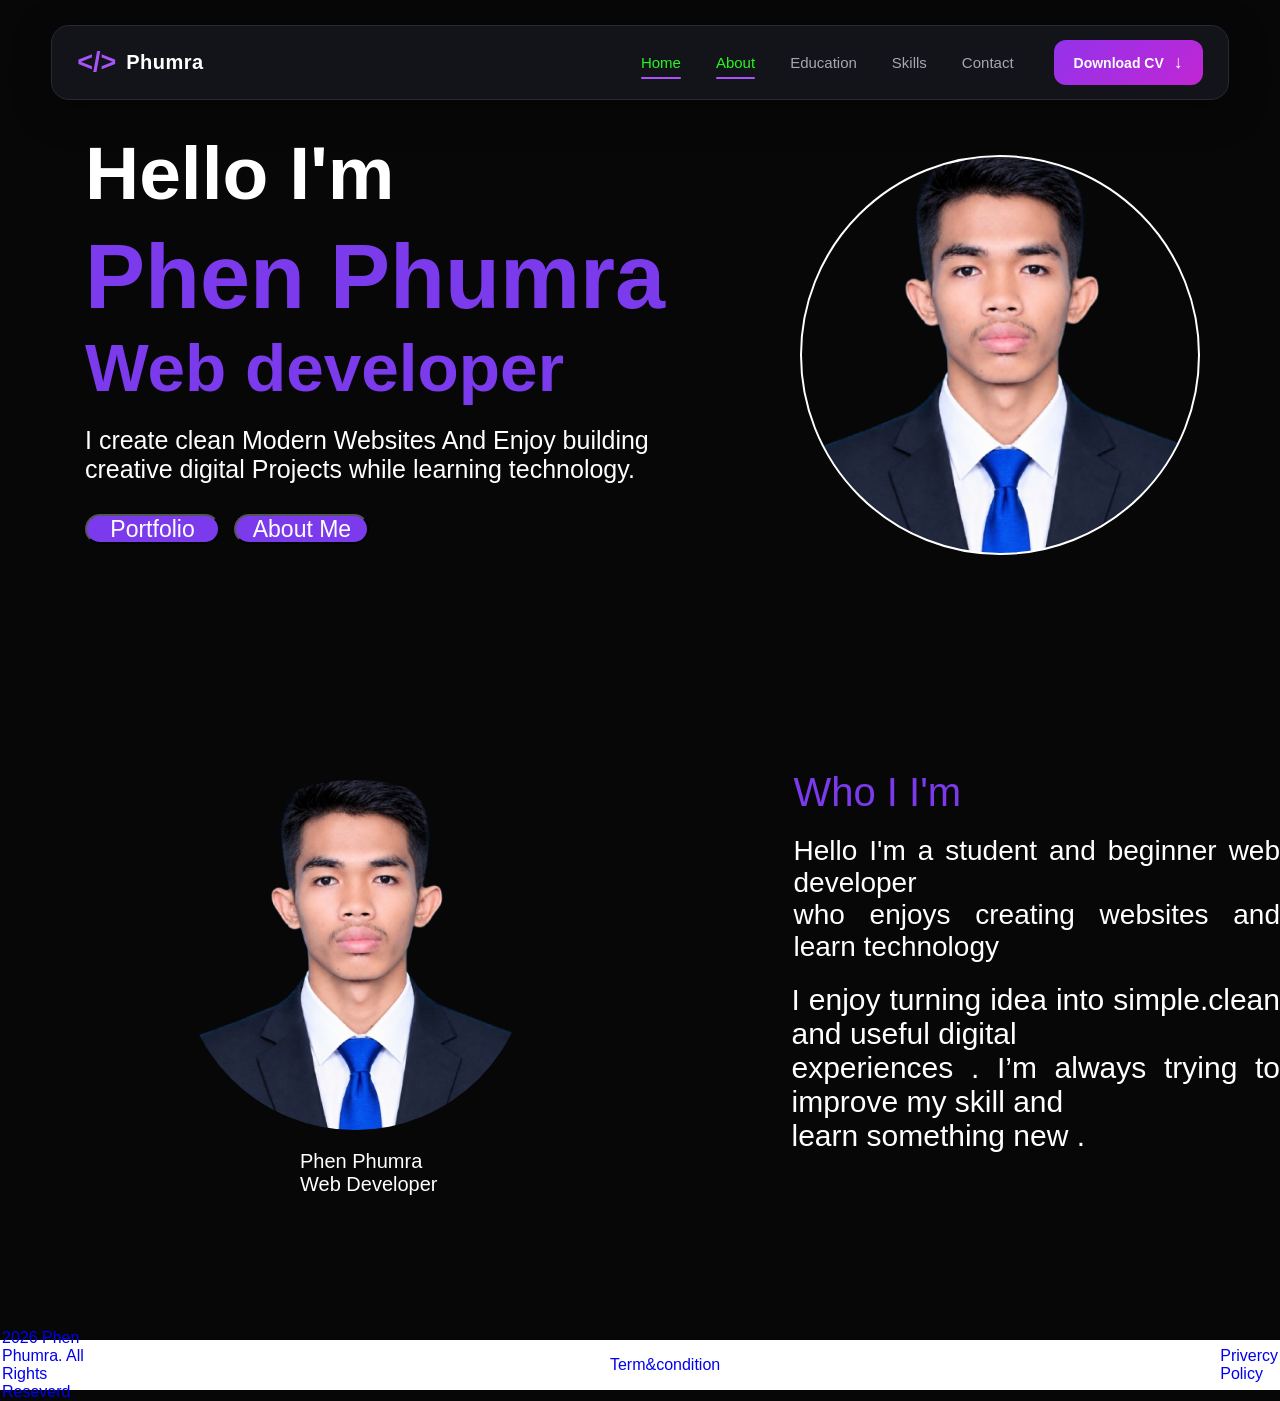
<file: index.html>
<!DOCTYPE html>
<html lang="en">
<head>
    <meta charset="UTF-8">
    <meta name="viewport" content="width=device-width, initial-scale=1.0">
    <title>My Portfolio</title>
    <link rel="stylesheet" href="style.css">
</head>

<body>

    <nav class="navbar">

        <!-- Logo -->
        <a href="#" class="logo">
            <span>&lt;/&gt;</span>
            <strong>Phumra</strong>
        </a>

        <!-- Nav -->
        <div class="nav-links">
            <a href="#" class="active">Home</a>
            <a href="#" class="active">About</a>
            <a href="#">Education</a>
            <a href="#">Skills</a>
            <a href="#">Contact</a>
        </div>

        <!-- Button -->
        <a href="#" class="cv-btn">
            Download CV
            <span>↓</span>
        </a>

    </nav>
    <div class="Hero-Section">
        <div class="picture"></div>
        <div class="h2"><h2>Hello I'm</h2></div>
        <div class="h1"><h1>Phen Phumra</h1><h2>Web developer</h2></div>
        <div class="p"><p>I create clean Modern Websites And Enjoy building <br>creative digital Projects while learning technology. </p></div> 
        <div class="button">
            <button class=" Portfolio-btn"> Portfolio</button>
            <button class="About-btn">About Me</button>
        </div>
        
    </div>
    <div class="About">
        
        <div class="Box1">
            <div class="circle"></div>
             <p class="in-circle"> Phen Phumra<br> Web Developer</p>
        </div>
        <div class="Box2">
            <p class="titlee"> 
              Who I I'm
            </p>
            <p class="Ti1"> 
                Hello I'm a student and beginner web developer <br>who enjoys creating websites and learn technology 
            </p>
            <p class="Ti2"> 
                I enjoy turning idea into simple.clean and useful digital <br>experiences . I’m always trying to improve my skill and<br> learn something new .
            </p>
        </div>
    </div>
    <footer>
        <a href="#">2026 Phen Phumra. All Rights Reseverd</a>
        <a href="#">Term&condition</a>
        <a href="#">Privercy Policy</a>
    </footer>

</body>
</html>
</file>
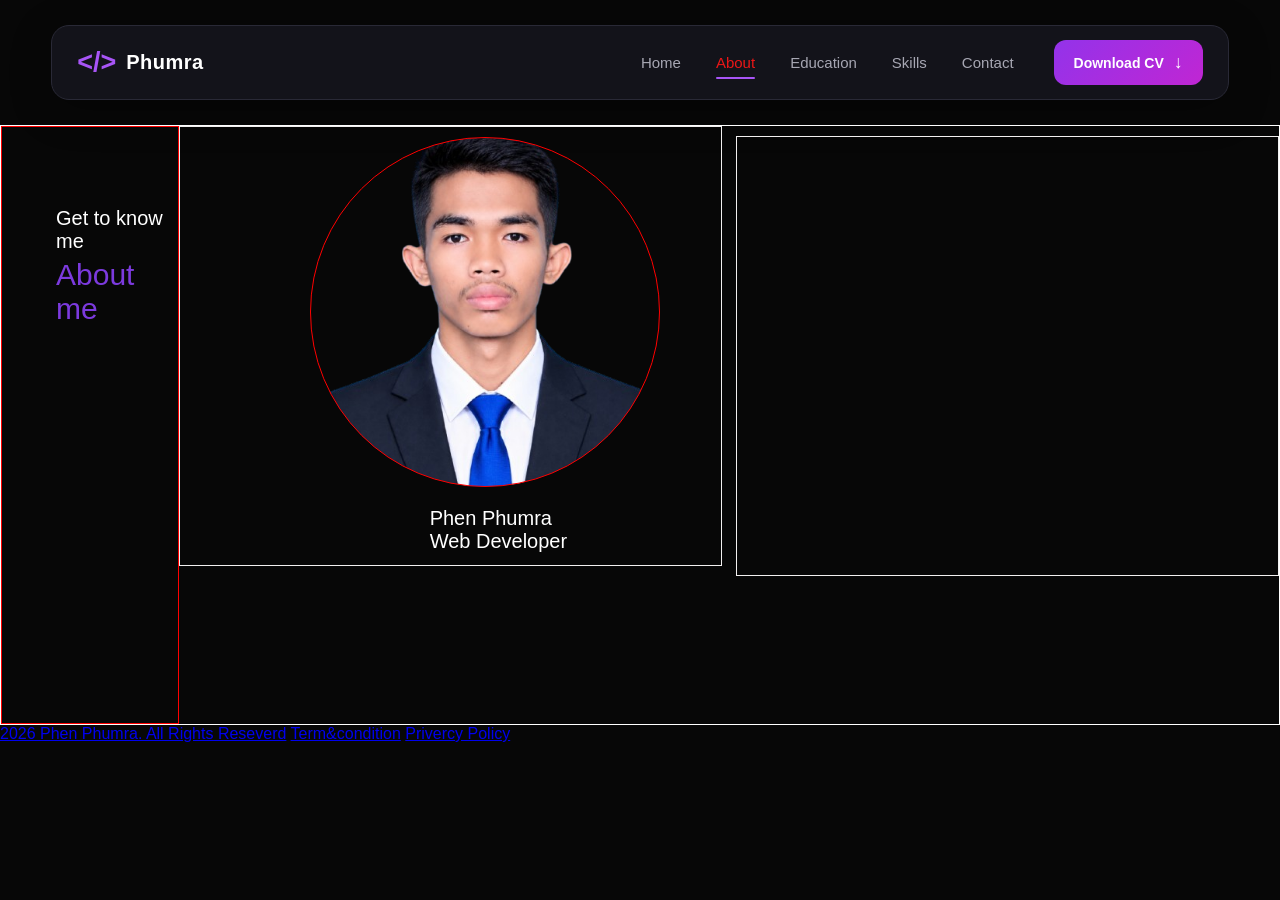
<file: about.html>
<!DOCTYPE html>
<html lang="en">
<head>
    <meta charset="UTF-8">
    <meta name="viewport" content="width=device-width, initial-scale=1.0">
    <title>Document</title>
    <link rel="stylesheet" href="about.css">
</head>
<body>
    <header>
        <nav class="navbar">

        <!-- Logo -->
        <a href="#" class="logo">
            <span>&lt;/&gt;</span>
            <strong>Phumra</strong>
        </a>

        <!-- Nav -->
        <div class="nav-links">
            <a href="#" >Home</a>
            <a href="#" class="active">About</a>
            <a href="#">Education</a>
            <a href="#">Skills</a>
            <a href="#">Contact</a>
        </div>

        <!-- Button -->
        <a href="#" class="cv-btn">
            Download CV
            <span>↓</span>
        </a>
    
    </nav>
    </header>
    <main>
        <div class="text">
            <p class="text1"> Get to know me </p>
            <p class="text2">About me </p>
        </div>
        <div class="Box1">
           
             <div class="circle"></div>
             <p> Phen Phumra<br> Web Developer</p>
       
                   
            
        </div>
        </div>
          <div class="Box2"></div>
        
       
    </main>
     <footer>
        <a href="#">2026 Phen Phumra. All Rights Reseverd</a>
        <a href="#">Term&condition</a>
        <a href="#">Privercy Policy</a>
    </footer>
</body>
</html>
</file>
<file: style.css>
* {
    margin: 0;
    padding: 0;
    box-sizing: border-box;
}

body {
    background: #070707;
    font-family: Arial, sans-serif;
}

/* NAVBAR */
.navbar {
    width: 92%;
    height: 75px;

    margin: 25px auto;

    padding: 0 25px;

    display: flex;
    align-items: center;

    background: rgba(20, 20, 28, 0.9);

    border: 1px solid #292936;
    border-radius: 18px;

    box-shadow: 0 10px 40px rgba(0, 0, 0, 0.3);
}

/* LOGO */

.logo {
    display: flex;
    align-items: center;
    gap: 10px;

    text-decoration: none;
    color: white;

    font-size: 20px;
}

.logo span {
    color: #a855f7;
    font-size: 27px;
    font-weight: bold;
}

.logo strong {
    letter-spacing: 0.5px;
}

/* NAV*/

.nav-links {
    display: flex;
    gap: 35px;

    margin-left: auto;
    margin-right: 40px;
}

.nav-links a {
    position: relative;

    text-decoration: none;
    color: #a7a7b3;

    font-size: 15px;

    transition: 0.3s;
}

.nav-links a:hover {
    color: rgb(198, 13, 244);
}



.nav-links .active {
    color: rgb(38, 247, 34);
}

.nav-links .active::after {
    content: "";

    position: absolute;

    left: 0;
    bottom: -8px;

    width: 100%;
    height: 2px;

    background: #a855f7;

    border-radius: 10px;
}

/* CV BUTTON */

.cv-btn {
    display: flex;
    align-items: center;
    gap: 10px;

    padding: 12px 20px;

    text-decoration: none;

    color: white;

    background: linear-gradient(
        135deg,
        #9333ea,
        #c026d3
    );

    border-radius: 12px;

    font-size: 14px;
    font-weight: bold;

    transition: 0.3s;
}

.cv-btn span {
    font-size: 18px;
}

.cv-btn:hover {
    transform: translateY(-2px);

    box-shadow:
        0 8px 25px rgba(168, 85, 247, 0.4);
}
/* page for home*/
.Hero-Section{
    width: 100%;
    height: 600px;
 
}
.picture{
    width: 400px;
    height: 400px;
    border-radius: 100%;
    border: 2px solid white;
    margin-top: 25px;
    float: right;
    margin-right: 80px;

    
}
.picture{
    background-image: url(/skyblue_background-removebg-preview.png);
    background-position: center;
    background-repeat: no-repeat;
    background-size: cover;
}
.h2{
    margin-top: 30px;
    margin-left: 85px;
     color: white;
    font-size: 50px;
}
.h1{
     margin-top: 10px;
    margin-left: 85px;
   
    color: #7C3AED;
    font-size: 45px;
}
.p{
     margin-top: 20px;
    margin-left: 85px;
     color: white;
     font-size: 25px
    }
.button{
    margin-top: 20px;
}




.Portfolio-btn{
    
    gap: 30px;
    margin-left: 85px;
    margin-top: 10px;
}
.Portfolio-btn{
    width: 135px;
    height: 30px;
    color: white;
    font-size: 23px;

    background-color: #7C3AED;
    border-radius: 35px
}
.About-btn{
     margin-top: 10px;
     margin-left: 10px;
     width: 135px;
    height: 30px;
    color: white;
    font-size: 23px;
     background-color: #7C3AED;
    border-radius: 35px
}
/*ah nis about */
.About{
    display: flex;
    width: 100%;
    height: 600px;
  
}
.Box1{
  width: 600px;
    height: 440px;
   
    margin-top: 40px;
    margin-left: 50px;
}
.Box2{
    width: 600px;
    height: 440px;
    
     margin-top: 40px;
     margin-left: 197px;
}
.circle{
     width: 350px;
    height: 350px;
    
    border-radius: 100%;
    margin-left: 130px;
    margin-top: 10px;
    background-image: url(/skyblue_background-removebg-preview.png);
    background-position: center;
    background-size: cover;
background-repeat: no-repeat;  
}
.in-circle{
    margin-top: 20px;
    margin-left: 250px;
    color: white;
    font-size: 20px;
}
.titlee{
    margin-left: 30px;
    font-size: 40px;
    color:#7C3AED;
}
.Ti1{
    margin-left: 30px;
    font-size: 28px;
    color: white;
    margin-top: 20px;
    text-align: justify;
}
.Ti2{
   margin-left: 28px;
    font-size: 30px;
    color: white;
      margin-top: 20px;
      text-align: justify;
}

/*footer*/
footer{
    width: 100%;
    height: 50px;
    border: 2px solid white;
    margin-top: 10px;
    display: flex;
    align-items: center;
    justify-content: center;
    background-color: white;
    gap: 500px;

  
}
footer a{
     text-decoration: none;
}
</file>
<file: about.css>
* {
    margin: 0;
    padding: 0;
    box-sizing: border-box;
}

body {
    background: #070707;
    font-family: Arial, sans-serif;
}

/* NAVBAR */
.navbar {
    width: 92%;
    height: 75px;

    margin: 25px auto;

    padding: 0 25px;

    display: flex;
    align-items: center;

    background: rgba(20, 20, 28, 0.9);

    border: 1px solid #292936;
    border-radius: 18px;

    box-shadow: 0 10px 40px rgba(0, 0, 0, 0.3);
}

/* LOGO */

.logo {
    display: flex;
    align-items: center;
    gap: 10px;

    text-decoration: none;
    color: white;

    font-size: 20px;
}

.logo span {
    color: #a855f7;
    font-size: 27px;
    font-weight: bold;
}

.logo strong {
    letter-spacing: 0.5px;
}

/* NAV*/

.nav-links {
    display: flex;
    gap: 35px;

    margin-left: auto;
    margin-right: 40px;
}

.nav-links a {
    position: relative;

    text-decoration: none;
    color: #a7a7b3;

    font-size: 15px;

    transition: 0.3s;
}

.nav-links a:hover {
    color: rgb(198, 13, 244);
}



.nav-links .active {
    color: rgb(236, 23, 23);
}

.nav-links .active::after {
    content: "";

    position: absolute;

    left: 0;
    bottom: -8px;

    width: 100%;
    height: 2px;

    background: #a855f7;

    border-radius: 10px;
}

/* CV BUTTON */

.cv-btn {
    display: flex;
    align-items: center;
    gap: 10px;

    padding: 12px 20px;

    text-decoration: none;

    color: white;

    background: linear-gradient(
        135deg,
        #9333ea,
        #c026d3
    );

    border-radius: 12px;

    font-size: 14px;
    font-weight: bold;

    transition: 0.3s;
}

.cv-btn span {
    font-size: 18px;
}

.cv-btn:hover {
    transform: translateY(-2px);

    box-shadow:
        0 8px 25px rgba(168, 85, 247, 0.4);
}
main{
    width: 100%;
    height: 600px;
    border: 1px solid white;
    display: flex;
}
.text{ 
    border: 1px solid red;
}
.text1{
    color: white;
    margin-top: 80px;
    margin-left: 54px;
    font-size: 20px;
    

}
.text2{
    color: #7c3ade;
    margin-left: 54px;
    margin-top: 5px;
    font-size: 30px;
}
.Box1{
    width: 600px;
    height: 440px;
    border: 1px solid rgb(241, 239, 239);
    
  
}
.Box2{
    width: 600px;
    height: 440px;
    border: 1px solid rgb(241, 239, 239);
    margin-left: 14px;
   margin-top: 10px;
}
 

.circle{
    width: 350px;
    height: 350px;
    border: 1px solid red;
    border-radius: 100%;
    margin-left: 130px;
    margin-top: 10px;
    background-image: url(/skyblue_background-removebg-preview.png);
    background-position: center;
    background-size: cover;
background-repeat: no-repeat;    

}
p{
    margin-top: 20px;
    margin-left: 250px;
    color: white;
    font-size: 20px;
}
</file>
